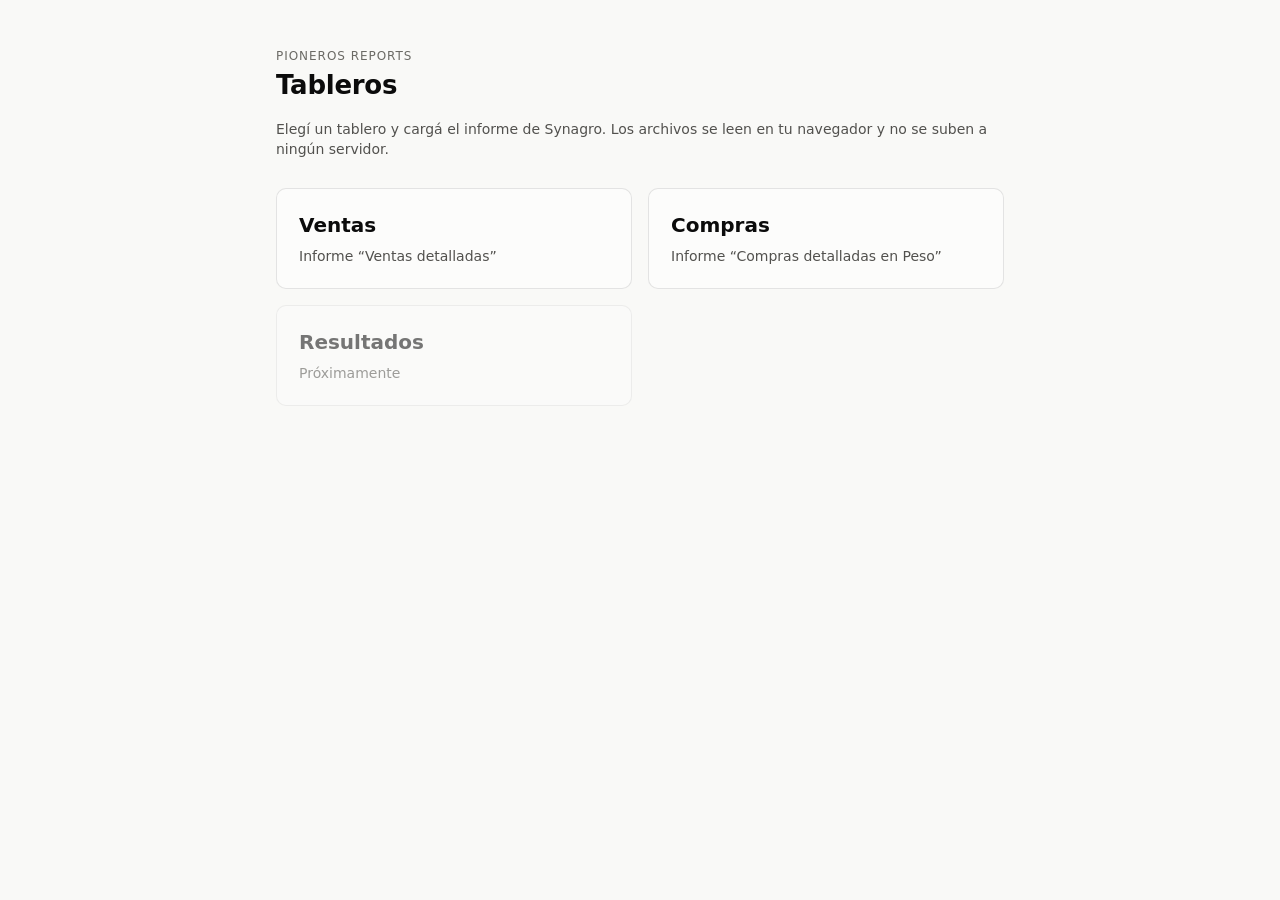
<file: index.html>
<!doctype html>
<html lang="es">
<head>
<meta charset="utf-8">
<meta name="viewport" content="width=device-width, initial-scale=1">
<title>Pioneros Reports</title>
<link rel="stylesheet" href="shared/theme.css">
<style>
  .home { max-width: 760px; margin: 0 auto; padding: 48px 16px; }
  .cards { display: grid; grid-template-columns: repeat(auto-fit, minmax(240px, 1fr)); gap: 16px; margin-top: 28px; }
  .card { display: block; padding: 22px; border: 1px solid var(--border); border-radius: var(--r); background: var(--surface); color: inherit; text-decoration: none; }
  .card:hover { border-color: var(--accent); }
  .card h2 { margin: 0 0 6px; font-size: 20px; }
  .card p { margin: 0; color: var(--ink-2); }
  .soon { opacity: .55; pointer-events: none; }
</style>
</head>
<body>
<main class="home">
  <div class="brand">Pioneros Reports</div>
  <h1>Tableros</h1>
  <p style="color:var(--ink-2)">Elegí un tablero y cargá el informe de Synagro. Los archivos se leen en tu navegador y no se suben a ningún servidor.</p>
  <div class="cards">
    <a class="card" href="ventas.html"><h2>Ventas</h2><p>Informe “Ventas detalladas”</p></a>
    <a class="card" href="compras.html"><h2>Compras</h2><p>Informe “Compras detalladas en Peso”</p></a>
    <div class="card soon"><h2>Resultados</h2><p>Próximamente</p></div>
  </div>
</main>
</body>
</html>
</file>
<file: shared/theme.css>
/* Pioneros Reports - tema compartido (claro / oscuro automático) */
:root {
  color-scheme: light;
  --page: #f9f9f7; --surface: #fcfcfb;
  --ink: #0b0b0b; --ink-2: #52514e; --muted: #6b6a65;
  --grid: #e1e0d9; --axis: #c3c2b7; --border: rgba(11,11,11,.10);
  --s1: #2a78d6; --s2: #eb6834; --py: #9ec5f4;
  --good: #0ca30c; --warn: #fab219; --crit: #d03b3b; --good-ink: #006300;
  --accent: #eb6834;
  --r: 10px;
  --font: system-ui, -apple-system, "Segoe UI", Roboto, sans-serif;
}
@media (prefers-color-scheme: dark) {
  :root:not([data-theme="light"]) {
    color-scheme: dark;
    --page: #0d0d0d; --surface: #1a1a19;
    --ink: #f0efec; --ink-2: #c3c2b7; --muted: #9a988f;
    --grid: #2c2c2a; --axis: #383835; --border: rgba(255,255,255,.10);
    --s1: #3987e5; --s2: #d95926; --py: #1c5cab;
    --good-ink: #0ca30c;
  }
}
:root[data-theme="dark"] {
  color-scheme: dark;
  --page: #0d0d0d; --surface: #1a1a19;
  --ink: #f0efec; --ink-2: #c3c2b7; --muted: #9a988f;
  --grid: #2c2c2a; --axis: #383835; --border: rgba(255,255,255,.10);
  --s1: #3987e5; --s2: #d95926; --py: #1c5cab;
  --good-ink: #0ca30c;
}
* { box-sizing: border-box; }
html { background: var(--page); }
body { margin: 0; background: var(--page); color: var(--ink); font: 14px/1.45 var(--font); }
button, input, select { font: inherit; color: inherit; }
.wrap { max-width: 1320px; margin: 0 auto; padding: 20px 16px 48px; }

/* Encabezado */
.top { display: flex; flex-wrap: wrap; gap: 12px 24px; align-items: flex-end; justify-content: space-between; padding-bottom: 14px; border-bottom: 2px solid var(--accent); }
.brand { font-size: 12px; letter-spacing: .08em; text-transform: uppercase; color: var(--muted); }
h1 { margin: 2px 0 0; font-size: 26px; font-weight: 700; letter-spacing: -.01em; }
.fileinfo { text-align: right; font-size: 12px; color: var(--ink-2); display: flex; gap: 12px; align-items: center; flex-wrap: wrap; justify-content: flex-end; }
.btn { border: 1px solid var(--axis); background: var(--surface); border-radius: 8px; padding: 6px 12px; cursor: pointer; }
.btn:hover { background: var(--grid); }
.btn:focus-visible, select:focus-visible, input:focus-visible, .seg button:focus-visible { outline: 2px solid var(--s1); outline-offset: 2px; }

/* Filtros */
.filters { display: flex; flex-wrap: wrap; gap: 12px 16px; align-items: flex-end; padding: 14px 0; }
.field { display: flex; flex-direction: column; gap: 4px; font-size: 12px; color: var(--ink-2); }
.field select, .field input[type=search] { min-width: 140px; height: 34px; padding: 0 10px; border: 1px solid var(--axis); border-radius: 8px; background: var(--surface); }
.seg { display: inline-flex; border: 1px solid var(--axis); border-radius: 8px; overflow: hidden; height: 34px; }
.seg button { border: 0; background: var(--surface); padding: 0 12px; cursor: pointer; }
.seg button + button { border-left: 1px solid var(--axis); }
.seg button[aria-pressed="true"] { background: var(--s1); color: #fff; }
.chips { display: flex; gap: 6px; flex-wrap: wrap; align-items: center; min-height: 34px; }
.chip { display: inline-flex; gap: 6px; align-items: center; padding: 4px 10px; border-radius: 999px; background: var(--grid); font-size: 12px; }
.chip button { border: 0; background: none; cursor: pointer; padding: 0; line-height: 1; color: var(--ink-2); font-size: 14px; }
.linkbtn { border: 0; background: none; color: var(--s1); cursor: pointer; text-decoration: underline; padding: 0; }

/* KPIs */
.kpis { display: grid; grid-template-columns: repeat(6, 1fr); border: 1px solid var(--border); border-radius: var(--r); background: var(--surface); }
.kpi { padding: 14px 16px; min-width: 0; }
.kpi + .kpi { border-left: 1px solid var(--grid); }
.kpi .v { font-size: 26px; font-weight: 650; letter-spacing: -.01em; white-space: nowrap; }
.kpi .l { font-size: 12px; color: var(--ink-2); margin-top: 2px; }
.kpi .d { font-size: 12px; margin-top: 4px; color: var(--muted); }
.d.up { color: var(--good-ink); } .d.down { color: var(--crit); }

/* Paneles */
.grid { display: grid; grid-template-columns: repeat(12, 1fr); gap: 16px; margin-top: 16px; }
.panel { background: var(--surface); border: 1px solid var(--border); border-radius: var(--r); padding: 14px 16px 12px; min-width: 0; }
.panel h2 { margin: 0 0 2px; font-size: 14px; font-weight: 650; }
.panel .sub { margin: 0 0 10px; font-size: 12px; color: var(--muted); }
.c7 { grid-column: span 7; } .c5 { grid-column: span 5; } .c4 { grid-column: span 4; } .c8 { grid-column: span 8; } .c12 { grid-column: span 12; }
.chart { position: relative; height: 300px; }
.chart.tall { height: 340px; }

/* Estado de pago */
.paybar { display: flex; height: 22px; border-radius: 6px; overflow: hidden; gap: 2px; margin: 8px 0 14px; }
.paybar span { display: block; height: 100%; min-width: 2px; }
.payrow { display: grid; grid-template-columns: 22px 1fr auto auto; gap: 8px; align-items: center; padding: 8px 6px; border-radius: 6px; cursor: pointer; border: 0; background: none; width: 100%; text-align: left; }
.payrow:hover, .payrow[aria-pressed="true"] { background: var(--grid); }
.payrow .ic { width: 18px; height: 18px; border-radius: 50%; display: grid; place-items: center; font-size: 11px; color: #111; font-weight: 700; }
.payrow .n { font-variant-numeric: tabular-nums; }
.payrow .p { color: var(--muted); font-variant-numeric: tabular-nums; min-width: 52px; text-align: right; }

/* Tabla */
.tablewrap { max-height: 380px; overflow: auto; border-top: 1px solid var(--grid); }
table { width: 100%; border-collapse: collapse; font-variant-numeric: tabular-nums; }
th, td { padding: 7px 10px; text-align: right; white-space: nowrap; }
th:first-child, td:first-child { text-align: left; white-space: normal; max-width: 480px; }
thead th { position: sticky; top: 0; background: var(--surface); font-size: 12px; color: var(--ink-2); cursor: pointer; border-bottom: 1px solid var(--axis); user-select: none; }
tbody td { border-bottom: 1px solid var(--grid); }
tfoot td { font-weight: 650; border-top: 2px solid var(--axis); position: sticky; bottom: 0; background: var(--surface); }
.bar { display: inline-block; height: 8px; background: var(--s1); border-radius: 0 3px 3px 0; vertical-align: middle; margin-left: 8px; opacity: .85; }

/* Estado vacío / error */
.drop { margin: 40px auto; max-width: 640px; text-align: center; padding: 48px 24px; border: 2px dashed var(--axis); border-radius: 14px; background: var(--surface); }
.drop.over { border-color: var(--s1); background: var(--grid); }
.drop h2 { margin: 0 0 6px; font-size: 20px; }
.drop p { margin: 0 0 18px; color: var(--ink-2); }
.drop .btn { background: var(--s1); color: #fff; border-color: var(--s1); padding: 10px 18px; font-weight: 600; }
.err { margin: 12px 0; padding: 10px 14px; border-radius: 8px; background: color-mix(in srgb, var(--crit) 14%, transparent); border: 1px solid var(--crit); }
.note { margin-top: 20px; font-size: 12px; color: var(--muted); }
[hidden] { display: none !important; }

@media (max-width: 1000px) {
  .kpis { grid-template-columns: repeat(3, 1fr); }
  .kpi:nth-child(4) { border-left: 0; }
  .kpi:nth-child(n+4) { border-top: 1px solid var(--grid); }
  .c7, .c5, .c4, .c8 { grid-column: span 12; }
}
@media (max-width: 560px) {
  .kpis { grid-template-columns: repeat(2, 1fr); }
  .kpi { border-left: 0 !important; border-top: 1px solid var(--grid); }
  .kpi:nth-child(-n+2) { border-top: 0; }
  .kpi:nth-child(even) { border-left: 1px solid var(--grid) !important; }
  .fileinfo { text-align: left; justify-content: flex-start; }
}
</file>
